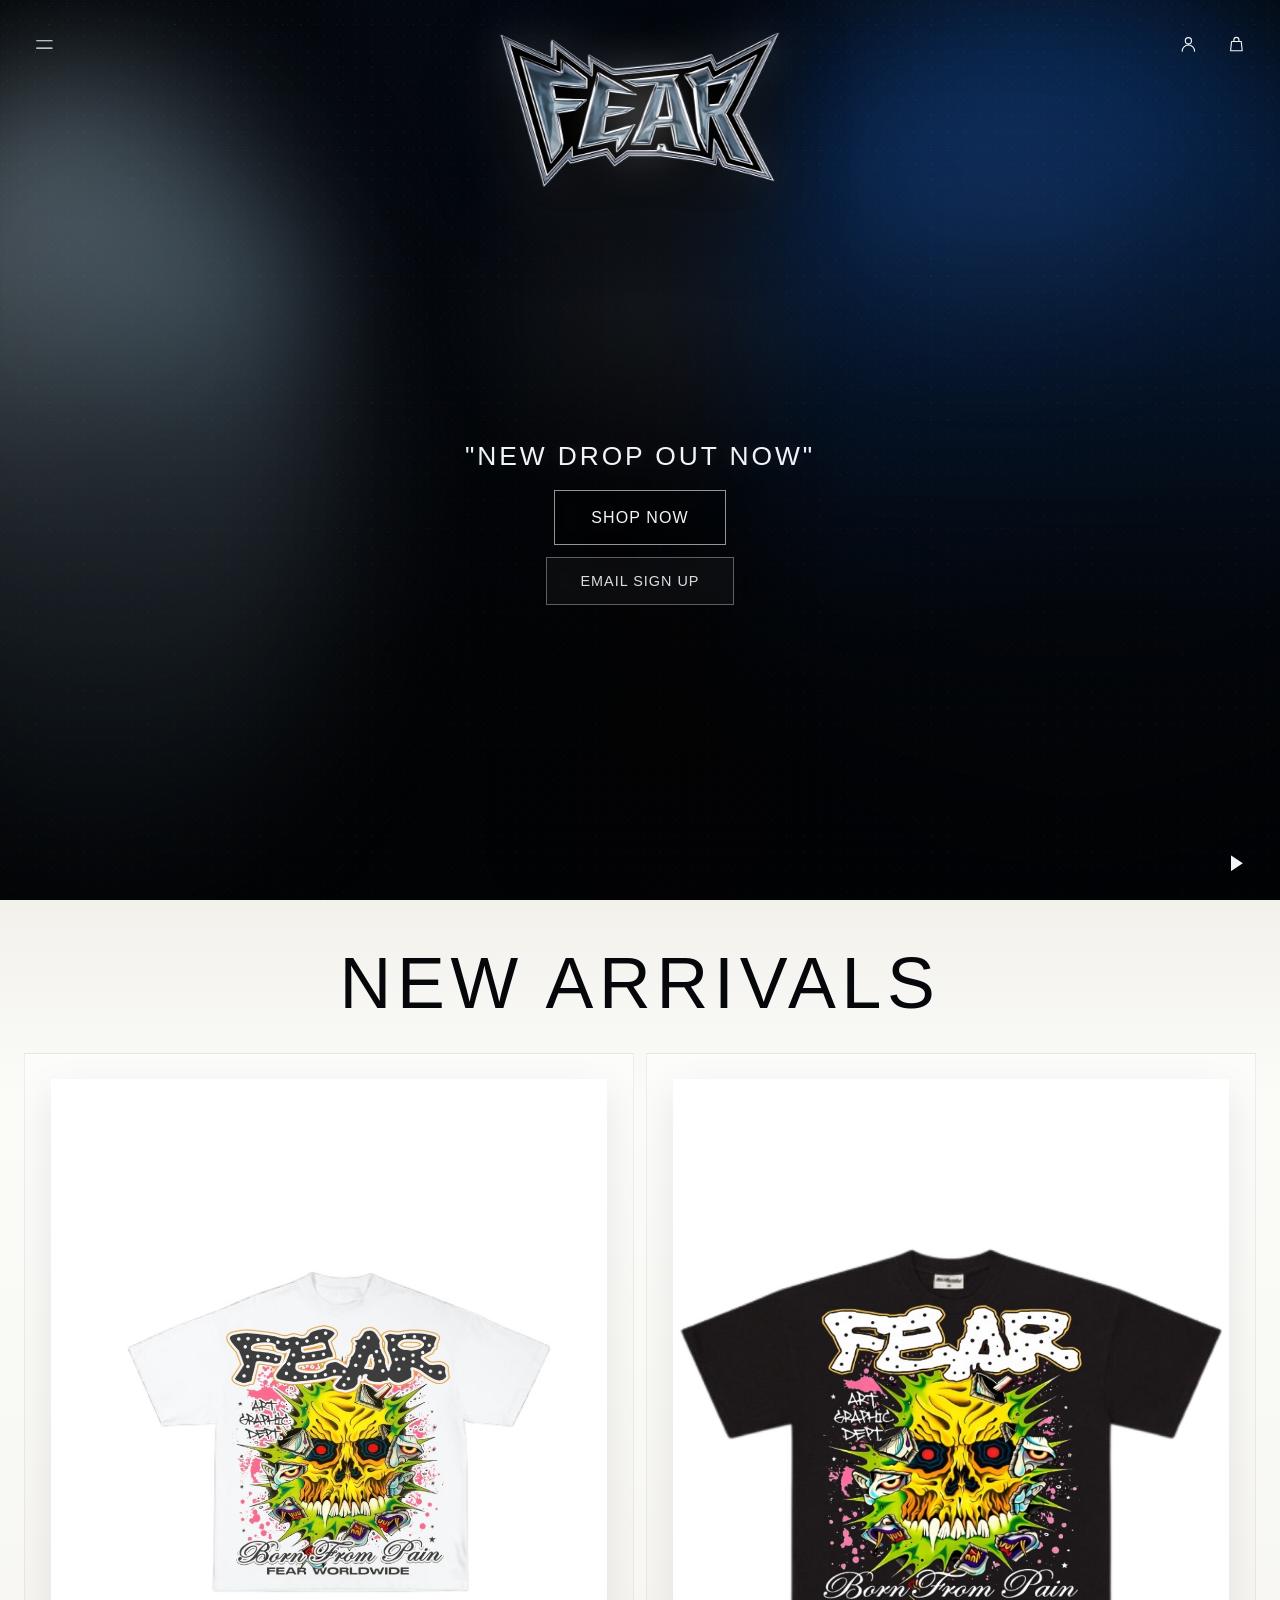
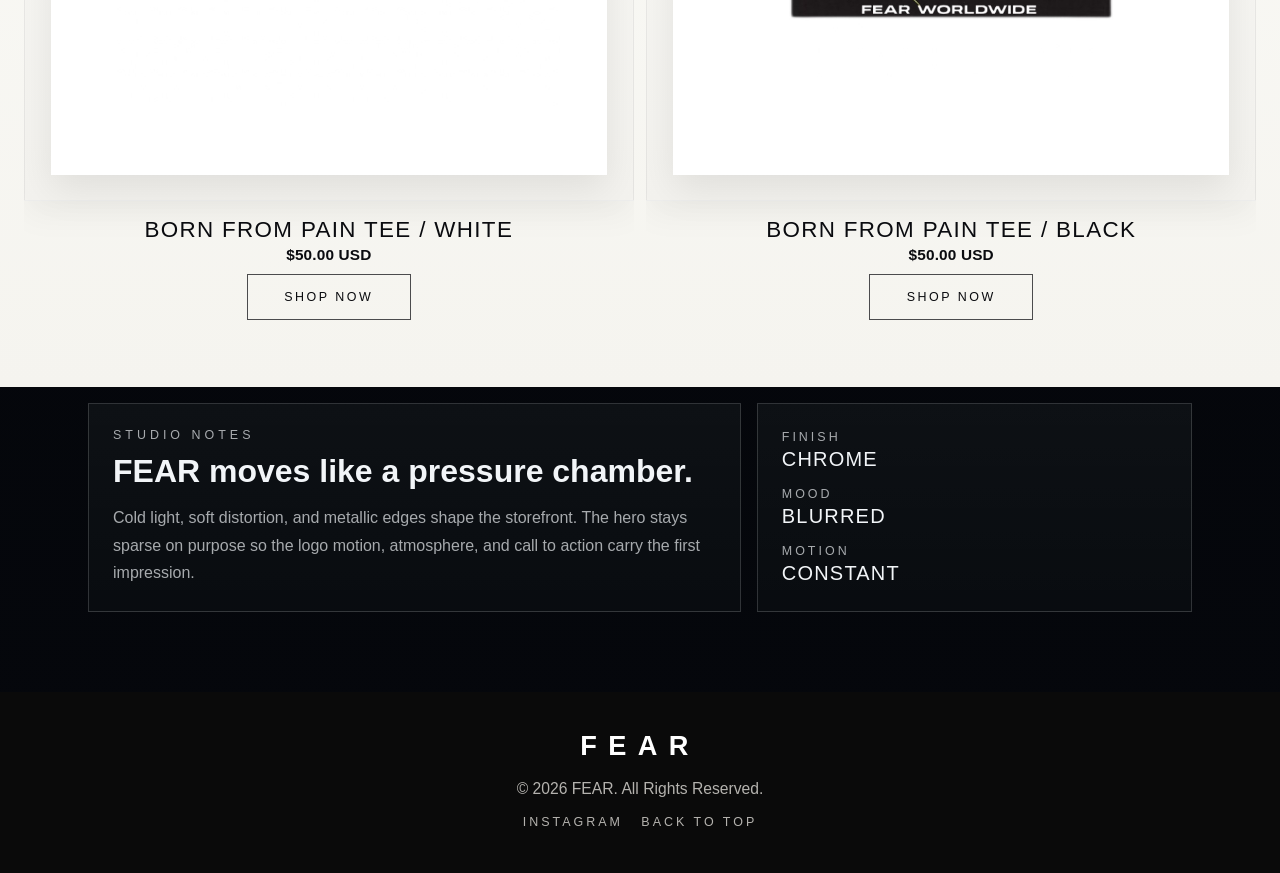
<file: index.html>
<!DOCTYPE html>
<html lang="en">
<head>
  <meta charset="UTF-8" />
  <meta name="viewport" content="width=device-width, initial-scale=1.0" />
  <title>FEAR</title>
  <meta
    name="description"
    content="FEAR landing page with a cinematic hero, spinning logo, and chrome-inspired collection layout."
  />
  <link rel="stylesheet" href="styles.css" />
</head>
<body>
  <div class="app" data-animated="true" data-nav-open="false">
    <div class="scene" aria-hidden="true">
      <div class="scene__grain"></div>
      <div class="scene__blur scene__blur--left"></div>
      <div class="scene__blur scene__blur--center"></div>
      <div class="scene__blur scene__blur--right"></div>
      <div class="scene__beam scene__beam--left"></div>
      <div class="scene__beam scene__beam--right"></div>
    </div>

    <header class="chrome-header">
      <button
        class="icon-button menu-toggle"
        type="button"
        aria-label="Open navigation"
        aria-controls="navPanel"
        aria-expanded="false"
      >
        <svg viewBox="0 0 32 32" aria-hidden="true">
          <path d="M6 11.25H26M6 20.75H26" />
        </svg>
      </button>

      <div class="header-actions">
        <button
          class="icon-button profile-button"
          type="button"
          aria-label="Profile"
        >
          <svg viewBox="0 0 32 32" aria-hidden="true">
            <path d="M16 15.25a4 4 0 1 0 0-8 4 4 0 0 0 0 8ZM8 24.75c0-4.42 3.58-8 8-8s8 3.58 8 8" />
          </svg>
        </button>

        <button
          class="icon-button bag-button"
          type="button"
          aria-label="View shopping cart on Shopify"
        >
          <svg viewBox="0 0 32 32" aria-hidden="true">
            <path d="M9.75 12.25h12.5l1.25 12H8.5l1.25-12ZM12.75 12.25v-2a3.25 3.25 0 0 1 6.5 0v2" />
          </svg>
          <span class="bag-button__count"></span>
        </button>
      </div>
    </header>

    <div class="logo-stage" aria-hidden="true">
      <div class="logo-orbit">
        <div class="logo-emblem">
          <span class="logo-emblem__plate"></span>
          <div class="logo-emblem__depth">
            <span class="logo-emblem__slice"></span>
            <span class="logo-emblem__slice"></span>
            <span class="logo-emblem__slice"></span>
            <span class="logo-emblem__slice"></span>
            <span class="logo-emblem__slice"></span>
            <span class="logo-emblem__slice"></span>
          </div>
          <span class="logo-emblem__echo"></span>
          <img class="fear-logo" src="assets/fear-logo.png" alt="" />
        </div>
      </div>
    </div>

    <nav class="nav-panel" id="navPanel" aria-label="Primary">
      <a href="#drop">NEW ARRIVALS</a>
      <a href="#studio">STUDIO</a>
      <a href="#top">TOP</a>
    </nav>

    <main class="hero" id="top">
      <h1 class="sr-only">FEAR</h1>
      <div class="hero__content">
        <p class="hero__eyebrow">"NEW DROP OUT NOW"</p>
        <div class="hero__actions">
          <a class="cta-button" href="#drop">SHOP NOW</a>
          <button
            class="cta-button cta-button--secondary signup-launch"
            type="button"
            aria-haspopup="dialog"
            aria-controls="signupModal"
          >
            EMAIL SIGN UP
          </button>
        </div>
      </div>
    </main>

    <button
      class="icon-button motion-toggle"
      type="button"
      aria-label="Pause background music"
      aria-pressed="true"
      data-state="playing"
    >
      <span class="motion-toggle__bars" aria-hidden="true">
        <span></span>
        <span></span>
      </span>
    </button>
  </div>

  <section class="collection" id="drop">
    <div class="section-heading section-heading--arrivals">
      <h2>NEW ARRIVALS</h2>
    </div>

    <div class="product-grid product-grid--arrivals">
      <article class="product-card product-card--arrival">
        <a
          class="product-card__media"
          href="https://fearapparel0.myshopify.com/products/born-from-pain-t-shirt"
          aria-label="View Born From Pain Tee / White on Shopify"
        >
          <img src="assets/fear-shirt-1.png" alt="White FEAR Born From Pain graphic tee" />
        </a>
        <div class="product-card__details">
          <h3>Born From Pain Tee / White</h3>
          <span class="product-card__meta">$50.00 USD</span>
          <a
            class="product-card__action"
            href="https://fearapparel0.myshopify.com/products/born-from-pain-t-shirt"
            aria-label="Shop Born From Pain Tee / White on Shopify"
          >
            SHOP NOW
          </a>
        </div>
      </article>

      <article class="product-card product-card--arrival">
        <a
          class="product-card__media"
          href="https://fearapparel0.myshopify.com/products/born-from-pain-t-shirt-1"
          aria-label="View Born From Pain Tee / Black on Shopify"
        >
          <img src="assets/fear-shirt-2.png" alt="Black FEAR Born From Pain graphic tee" />
        </a>
        <div class="product-card__details">
          <h3>Born From Pain Tee / Black</h3>
          <span class="product-card__meta">$50.00 USD</span>
          <a
            class="product-card__action"
            href="https://fearapparel0.myshopify.com/products/born-from-pain-t-shirt-1"
            aria-label="Shop Born From Pain Tee / Black on Shopify"
          >
            SHOP NOW
          </a>
        </div>
      </article>
    </div>
  </section>

  <section class="studio" id="studio">
    <div class="studio__panel">
      <p class="section-heading__kicker">STUDIO NOTES</p>
      <h2>FEAR moves like a pressure chamber.</h2>
      <p>
        Cold light, soft distortion, and metallic edges shape the storefront. The hero stays sparse
        on purpose so the logo motion, atmosphere, and call to action carry the first impression.
      </p>
    </div>

    <div class="studio__stats" aria-label="Brand traits">
      <div>
        <span>Finish</span>
        <strong>Chrome</strong>
      </div>
      <div>
        <span>Mood</span>
        <strong>Blurred</strong>
      </div>
      <div>
        <span>Motion</span>
        <strong>Constant</strong>
      </div>
    </div>
  </section>

  <footer class="site-footer">
    <div class="site-footer__inner">
      <p class="site-footer__brand">FEAR</p>
      <p class="site-footer__legal">&copy; 2026 FEAR. All Rights Reserved.</p>
      <div class="site-footer__links">
        <a href="https://instagram.com/fearapparel_" target="_blank" rel="noreferrer">Instagram</a>
        <a href="#top">Back to top</a>
      </div>
    </div>
  </footer>

  <div
    class="account-modal"
    id="accountModal"
    role="dialog"
    aria-modal="true"
    aria-labelledby="accountTitle"
    aria-hidden="true"
  >
    <div class="account-modal__backdrop"></div>
    <div class="account-modal__panel">
      <button class="account-modal__close" type="button" aria-label="Close account sign in">
        <span></span>
        <span></span>
      </button>
      <p class="account-modal__brand">FEAR</p>
      <h2 id="accountTitle">Sign in</h2>
      <p class="account-modal__intro">Secure sign-in continues on Shopify.</p>
      <button
        class="account-modal__shop"
        type="button"
        data-shop-url="https://fearapparel0.myshopify.com/account/login"
      >
        Continue with Shop
      </button>
      <div class="account-modal__divider" aria-hidden="true">
        <span></span>
        <strong>or</strong>
        <span></span>
      </div>
      <form class="account-form">
        <label class="sr-only" for="accountEmail">Email address</label>
        <input
          id="accountEmail"
          name="email"
          type="email"
          placeholder="Email"
          autocomplete="email"
          required
        />
        <button type="submit">Continue on Shopify</button>
      </form>
      <p class="account-form__status" aria-live="polite"></p>
    </div>
  </div>

  <div
    class="bag-drawer"
    id="bagDrawer"
    role="dialog"
    aria-modal="true"
    aria-labelledby="bagTitle"
    aria-hidden="true"
  >
    <div class="bag-drawer__backdrop"></div>
    <aside class="bag-drawer__panel">
      <div class="bag-drawer__header">
        <div>
          <p class="section-heading__kicker">YOUR BAG</p>
          <h2 id="bagTitle">Pre-orders</h2>
        </div>
        <button class="bag-drawer__close" type="button" aria-label="Close bag">
          <span></span>
          <span></span>
        </button>
      </div>

      <div class="bag-drawer__items" aria-live="polite"></div>

      <div class="bag-drawer__footer">
        <div class="bag-drawer__metric">
          <span>Items</span>
          <strong class="bag-summary-count">0 items</strong>
        </div>
        <div class="bag-drawer__metric">
          <span>Estimated total</span>
          <strong class="bag-summary-total">$0.00 USD</strong>
        </div>
        <button class="bag-drawer__clear" type="button">CLEAR BAG</button>
      </div>
    </aside>
  </div>

  <div
    class="signup-modal"
    id="signupModal"
    role="dialog"
    aria-modal="true"
    aria-labelledby="signupTitle"
    aria-hidden="true"
  >
    <div class="signup-modal__backdrop"></div>
    <div class="newsletter__panel signup-modal__panel">
      <button class="signup-modal__close" type="button" aria-label="Close email sign up">
        <span></span>
        <span></span>
      </button>
      <p class="section-heading__kicker">EMAIL SIGN UP</p>
      <h2 id="signupTitle">Get early notice before the next drop lands.</h2>
      <form class="newsletter-form">
        <label class="sr-only" for="email">Email address</label>
        <input id="email" name="email" type="email" placeholder="Email address" autocomplete="email" />
        <button type="submit">JOIN</button>
      </form>
      <p class="newsletter-form__status" aria-live="polite"></p>
    </div>
  </div>

  <div
    class="preorder-modal"
    id="preorderModal"
    role="dialog"
    aria-modal="true"
    aria-labelledby="preorderTitle"
    aria-hidden="true"
  >
    <div class="preorder-modal__backdrop"></div>
    <div class="newsletter__panel preorder-modal__panel">
      <button class="preorder-modal__close" type="button" aria-label="Close pre-order">
        <span></span>
        <span></span>
      </button>
      <p class="section-heading__kicker">PRE-ORDER</p>
      <h2 id="preorderTitle">Reserve your piece before the drop closes.</h2>
      <div class="preorder-summary" aria-live="polite">
        <span class="preorder-summary__label">Selected piece</span>
        <strong class="preorder-product-name">Born From Pain Tee / White</strong>
        <span class="preorder-product-price">$50.00 USD</span>
      </div>
      <p class="preorder-note">No charge yet. We&apos;ll reach out before the pre-order window closes.</p>
      <form
        class="preorder-form"
        method="POST"
        data-submit-endpoint="https://formsubmit.co/ajax/Fearapparel2025@gmail.com"
      >
        <input type="hidden" name="product" value="Born From Pain Tee / White" />
        <input type="hidden" name="price" value="$50.00 USD" />
        <input type="hidden" name="_subject" value="New FEAR pre-order" />
        <input type="hidden" name="_template" value="table" />
        <input type="hidden" name="submitted_at_eastern" value="" />
        <input type="text" name="_honey" class="sr-only" tabindex="-1" autocomplete="off" />
        <div class="preorder-form__row">
          <label class="sr-only" for="preorderFirstName">First name</label>
          <input
            id="preorderFirstName"
            name="first_name"
            type="text"
            placeholder="First name"
            autocomplete="given-name"
            required
          />

          <label class="sr-only" for="preorderLastName">Last name</label>
          <input
            id="preorderLastName"
            name="last_name"
            type="text"
            placeholder="Last name"
            autocomplete="family-name"
            required
          />
        </div>
        <div class="preorder-form__row">
          <label class="sr-only" for="preorderSize">Size</label>
          <select id="preorderSize" name="size" required>
            <option value="">Choose size</option>
            <option value="S">S</option>
            <option value="M">M</option>
            <option value="L">L</option>
            <option value="XL">XL</option>
          </select>

          <label class="sr-only" for="preorderQuantity">Quantity</label>
          <select id="preorderQuantity" name="quantity">
            <option value="1">1</option>
            <option value="2">2</option>
            <option value="3">3</option>
            <option value="4">4</option>
          </select>
        </div>
        <label class="sr-only" for="preorderEmail">Email address</label>
        <input
          id="preorderEmail"
          name="email"
          type="email"
          placeholder="Email address"
          autocomplete="email"
          required
        />
        <label class="sr-only" for="preorderPhone">Phone number</label>
        <input
          id="preorderPhone"
          name="phone"
          type="tel"
          placeholder="Phone number (optional)"
          autocomplete="tel"
        />
        <button type="submit">SEND PRE-ORDER</button>
      </form>
      <p class="preorder-form__status" aria-live="polite"></p>
    </div>
  </div>

  <audio class="site-audio" preload="auto" loop autoplay playsinline>
    <source src="assets/dangerous-love-instrumental.mp3" type="audio/mpeg" />
  </audio>

  <script src="script.js"></script>
</body>
</html>
</file>
<file: styles.css>
:root {
  --bg: #030406;
  --bg-soft: #070a11;
  --ink: #f2f5f8;
  --muted: rgba(242, 245, 248, 0.68);
  --line: rgba(255, 255, 255, 0.58);
  --line-soft: rgba(255, 255, 255, 0.16);
  --glass: rgba(7, 10, 16, 0.52);
  --panel: rgba(10, 13, 20, 0.86);
  --shadow: rgba(0, 0, 0, 0.72);
  --blue: #123e8d;
  --blue-soft: rgba(117, 168, 232, 0.22);
  --chrome: #d7e2f0;
  --logo-image: url("assets/fear-logo.png");
  --tilt-x: 6deg;
  --tilt-y: -8deg;
  --glare-x: 0;
  --glare-y: 0;
}

*,
*::before,
*::after {
  box-sizing: border-box;
}

html {
  scroll-behavior: smooth;
}

body {
  margin: 0;
  min-height: 100vh;
  background:
    radial-gradient(circle at top, rgba(19, 51, 108, 0.18), transparent 28%),
    linear-gradient(180deg, #020304 0%, #04060a 48%, #05070c 100%);
  color: var(--ink);
  font-family: "Orbitron", "Eurostile", "BankGothic Md BT", "Arial Narrow", sans-serif;
}

a {
  color: inherit;
  text-decoration: none;
}

button {
  font: inherit;
}

.sr-only {
  position: absolute;
  width: 1px;
  height: 1px;
  padding: 0;
  margin: -1px;
  overflow: hidden;
  clip: rect(0, 0, 0, 0);
  white-space: nowrap;
  border: 0;
}

.app {
  position: relative;
  min-height: 100svh;
  overflow: clip;
  isolation: isolate;
  transition: filter 220ms ease;
}

.app::before {
  content: "";
  position: absolute;
  inset: 0;
  background:
    linear-gradient(180deg, rgba(0, 0, 0, 0.06) 0%, rgba(0, 0, 0, 0.44) 100%),
    radial-gradient(circle at 50% 34%, rgba(255, 255, 255, 0.08), transparent 24%),
    radial-gradient(circle at 50% 56%, rgba(0, 0, 0, 0.22), transparent 28%);
  z-index: 1;
  pointer-events: none;
}

.scene {
  position: absolute;
  inset: 0;
  overflow: hidden;
  z-index: 0;
}

.scene__grain,
.scene__blur,
.scene__beam {
  position: absolute;
  inset: auto;
}

.scene__grain {
  inset: 0;
  opacity: 0.13;
  background-image:
    radial-gradient(circle at 20% 20%, rgba(255, 255, 255, 0.65) 0 0.5px, transparent 0.5px),
    radial-gradient(circle at 72% 36%, rgba(255, 255, 255, 0.5) 0 0.5px, transparent 0.5px),
    radial-gradient(circle at 54% 74%, rgba(255, 255, 255, 0.42) 0 0.5px, transparent 0.5px);
  background-size: 16px 16px, 18px 18px, 14px 14px;
  mix-blend-mode: soft-light;
  animation: grainShift 12s steps(8) infinite;
}

.scene__blur {
  border-radius: 42% 58% 52% 48%;
  filter: blur(72px);
  mix-blend-mode: screen;
  animation: drift 18s ease-in-out infinite alternate;
}

.scene__blur--left {
  --drift-rotate: -14deg;
  left: -10vw;
  top: 8vh;
  width: 36vw;
  height: 88vh;
  background:
    linear-gradient(180deg, rgba(191, 227, 248, 0.46), rgba(51, 84, 118, 0.12)),
    radial-gradient(circle at 24% 24%, rgba(255, 255, 255, 0.22), transparent 32%);
  opacity: 0.9;
}

.scene__blur--center {
  left: 46%;
  top: -4vh;
  width: 12vw;
  height: 108vh;
  background: linear-gradient(180deg, rgba(0, 0, 0, 0.92), rgba(40, 15, 9, 0.12));
  border-radius: 999px;
  filter: blur(60px);
  mix-blend-mode: normal;
  opacity: 0.78;
  animation-duration: 22s;
}

.scene__blur--right {
  --drift-rotate: -5deg;
  right: -12vw;
  top: -2vh;
  width: 54vw;
  height: 92vh;
  background:
    linear-gradient(180deg, rgba(14, 79, 169, 0.76), rgba(6, 16, 34, 0.16) 82%),
    radial-gradient(circle at 38% 24%, rgba(255, 255, 255, 0.12), transparent 26%);
  opacity: 0.74;
}

.scene__beam {
  filter: blur(56px);
  opacity: 0.4;
  animation: beamPulse 14s ease-in-out infinite alternate;
}

.scene__beam--left {
  --beam-rotate: -20deg;
  left: 6vw;
  top: 26vh;
  width: 18vw;
  height: 24vh;
  background: linear-gradient(180deg, rgba(145, 182, 209, 0.58), transparent 88%);
}

.scene__beam--right {
  --beam-rotate: 4deg;
  right: 10vw;
  top: 14vh;
  width: 24vw;
  height: 34vh;
  background: linear-gradient(180deg, rgba(39, 103, 212, 0.46), transparent 84%);
}

.chrome-header {
  position: fixed;
  inset: 0 0 auto;
  z-index: 6;
  display: flex;
  align-items: flex-start;
  justify-content: space-between;
  padding: 1.5rem 1.45rem 0;
  pointer-events: none;
}

.header-actions,
.menu-toggle,
.motion-toggle,
.nav-panel {
  pointer-events: auto;
}

.header-actions {
  display: flex;
  align-items: center;
  gap: 0.35rem;
}

.icon-button {
  display: inline-flex;
  align-items: center;
  justify-content: center;
  gap: 0.35rem;
  min-width: 2.6rem;
  min-height: 2.6rem;
  border: 0;
  border-radius: 999px;
  color: var(--ink);
  background: transparent;
  cursor: pointer;
  transition:
    background-color 180ms ease,
    border-color 180ms ease,
    opacity 180ms ease,
    transform 180ms ease;
}

.icon-button:hover,
.icon-button:focus-visible {
  background: rgba(255, 255, 255, 0.05);
  outline: none;
}

.icon-button svg {
  width: 1.55rem;
  height: 1.55rem;
  fill: none;
  stroke: currentColor;
  stroke-width: 1.45;
  stroke-linecap: round;
  stroke-linejoin: round;
}

.bag-button__count {
  font-size: 0.9rem;
  letter-spacing: 0.06em;
}

.bag-button__count:empty {
  display: none;
}

.logo-stage {
  position: fixed;
  top: 0.85rem;
  left: 50%;
  z-index: 5;
  width: min(20rem, 31vw);
  aspect-ratio: 16 / 10;
  transform: translateX(-50%) perspective(1400px);
  transform-style: preserve-3d;
  filter: drop-shadow(0 18px 26px rgba(0, 0, 0, 0.28));
  pointer-events: none;
}

.logo-orbit,
.logo-emblem,
.logo-emblem__depth {
  width: 100%;
  height: 100%;
  transform-style: preserve-3d;
}

.logo-orbit {
  animation: none;
}

.logo-emblem {
  position: relative;
  isolation: isolate;
  transform-origin: center center;
  animation: logoSpin 14s linear infinite;
}

.logo-emblem__plate,
.logo-emblem__depth,
.logo-emblem__echo,
.fear-logo {
  position: absolute;
  inset: 0;
}

.logo-emblem__plate,
.logo-emblem__echo,
.logo-emblem__slice {
  background: center / contain no-repeat var(--logo-image);
}

.logo-emblem__depth {
  position: absolute;
  inset: 0;
}

.logo-emblem__slice {
  position: absolute;
  inset: 0;
  opacity: 0.52;
  filter:
    brightness(0.22)
    saturate(0.2)
    contrast(1.7)
    blur(0.3px);
}

.logo-emblem__slice:nth-child(1) {
  transform: translateZ(-88px) scale(0.94);
}

.logo-emblem__slice:nth-child(2) {
  transform: translateZ(-72px) scale(0.952);
}

.logo-emblem__slice:nth-child(3) {
  transform: translateZ(-56px) scale(0.964);
}

.logo-emblem__slice:nth-child(4) {
  transform: translateZ(-40px) scale(0.976);
}

.logo-emblem__slice:nth-child(5) {
  transform: translateZ(-24px) scale(0.988);
}

.logo-emblem__slice:nth-child(6) {
  transform: translateZ(-12px) scale(0.996);
}

.logo-emblem__plate {
  transform: translateZ(-108px) scale(0.89);
  opacity: 0.34;
  filter: brightness(0.34) saturate(0.38) contrast(1.35) blur(2.2px);
}

.logo-emblem::before {
  content: "";
  position: absolute;
  inset: 0;
  background: center / contain no-repeat var(--logo-image);
  transform: translateZ(-72px) scale(0.935);
  opacity: 0.42;
  filter: brightness(0.54) saturate(0.42) contrast(1.32) blur(1.6px);
}

.logo-emblem__echo {
  transform: translateZ(-42px) scale(0.97);
  opacity: 0.3;
  filter: brightness(0.86) blur(1.2px);
}

.logo-emblem::after {
  content: "";
  position: absolute;
  inset: 23% 25%;
  border-radius: 50%;
  background: radial-gradient(circle, rgba(255, 255, 255, 0.46), transparent 68%);
  transform: translateZ(48px);
  filter: blur(15px);
  mix-blend-mode: screen;
  opacity: 0.56;
}

.fear-logo {
  display: block;
  width: 100%;
  height: 100%;
  object-fit: contain;
  transform: translateZ(28px);
  filter:
    drop-shadow(0 18px 34px rgba(0, 0, 0, 0.82))
    drop-shadow(0 0 18px rgba(208, 225, 247, 0.18))
    saturate(1.05)
    contrast(1.03);
}

.nav-panel {
  position: fixed;
  top: 5.1rem;
  left: 1.45rem;
  z-index: 7;
  display: grid;
  gap: 0.85rem;
  width: min(16rem, calc(100vw - 2.9rem));
  padding: 1rem 1.1rem;
  border: 1px solid var(--line-soft);
  background: rgba(6, 8, 12, 0.72);
  backdrop-filter: blur(18px);
  opacity: 0;
  visibility: hidden;
  transform: translateY(-0.5rem);
  transition:
    opacity 180ms ease,
    visibility 180ms ease,
    transform 180ms ease;
}

.app[data-nav-open="true"] .nav-panel {
  opacity: 1;
  visibility: visible;
  transform: translateY(0);
}

.nav-panel a {
  width: fit-content;
  font-size: 0.8rem;
  letter-spacing: 0.28em;
  text-transform: uppercase;
  color: var(--muted);
}

.nav-panel a:hover,
.nav-panel a:focus-visible {
  color: var(--ink);
  outline: none;
}

.hero {
  position: relative;
  z-index: 2;
  min-height: 100svh;
  display: grid;
  place-items: center;
  padding: 9rem 1.5rem 5.5rem;
}

.hero__content {
  display: grid;
  justify-items: center;
  gap: 1.15rem;
  transform: translateY(5vh);
}

.hero__actions {
  display: grid;
  justify-items: center;
  gap: 0.75rem;
}

.hero__eyebrow {
  margin: 0;
  color: var(--ink);
  font-size: clamp(1.05rem, 1vw + 0.85rem, 1.75rem);
  letter-spacing: 0.11em;
  text-transform: uppercase;
  text-align: center;
  text-shadow: 0 0 18px rgba(255, 255, 255, 0.12);
}

.cta-button {
  display: inline-flex;
  align-items: center;
  justify-content: center;
  min-width: 10.75rem;
  min-height: 3.45rem;
  padding: 0.75rem 1.4rem;
  border: 1px solid var(--line);
  cursor: pointer;
  color: var(--ink);
  background: rgba(0, 0, 0, 0.18);
  backdrop-filter: blur(8px);
  font-size: 1rem;
  letter-spacing: 0.07em;
  text-transform: uppercase;
  transition:
    color 180ms ease,
    background-color 180ms ease,
    box-shadow 180ms ease,
    transform 180ms ease;
}

.cta-button:hover,
.cta-button:focus-visible {
  color: #0b1018;
  background: rgba(255, 255, 255, 0.86);
  box-shadow: 0 12px 30px rgba(0, 0, 0, 0.32);
  outline: none;
  transform: translateY(-2px);
}

.cta-button--secondary {
  min-width: 11.75rem;
  min-height: 3rem;
  color: rgba(242, 245, 248, 0.9);
  background: rgba(255, 255, 255, 0.04);
  border-color: rgba(255, 255, 255, 0.34);
  font-size: 0.9rem;
}

.collection,
.studio,
.site-footer {
  position: relative;
  z-index: 2;
  transition: filter 220ms ease;
}

body.signup-open,
body.preorder-open,
body.bag-open,
body.account-open {
  overflow: hidden;
}

body.signup-open .app,
body.signup-open .collection,
body.signup-open .studio,
body.signup-open .site-footer,
body.preorder-open .app,
body.preorder-open .collection,
body.preorder-open .studio,
body.preorder-open .site-footer,
body.bag-open .app,
body.bag-open .collection,
body.bag-open .studio,
body.bag-open .site-footer,
body.account-open .app,
body.account-open .collection,
body.account-open .studio,
body.account-open .site-footer {
  filter: blur(16px) saturate(0.8);
}

.collection,
.studio {
  padding-inline: 1.5rem;
}

.collection {
  padding-top: 2.8rem;
  padding-bottom: 4rem;
  background:
    linear-gradient(180deg, #f2f1ec 0%, #fbfbf8 18%, #f5f4ef 100%);
  color: #08090d;
}

.section-heading {
  max-width: 72rem;
  margin: 0 auto 2.5rem;
  text-align: center;
}

.section-heading__kicker {
  margin: 0 0 0.75rem;
  color: var(--muted);
  font-size: 0.78rem;
  letter-spacing: 0.32em;
  text-transform: uppercase;
}

.section-heading h2,
.studio__panel h2 {
  margin: 0;
  font-size: clamp(1.75rem, 2.5vw, 3.2rem);
  line-height: 1.08;
}

.section-heading--arrivals {
  margin-bottom: 1.9rem;
}

.section-heading--arrivals h2 {
  font-size: clamp(2.7rem, 5.6vw, 5rem);
  font-weight: 500;
  letter-spacing: 0.08em;
  text-transform: uppercase;
  color: #06070a;
}

.product-grid {
  display: grid;
  grid-template-columns: repeat(2, minmax(0, 1fr));
  gap: 0.8rem;
  max-width: 86rem;
  margin: 0 auto;
}

.product-card {
  position: relative;
  min-height: 0;
  padding: 0;
  border: 0;
  background: transparent;
  overflow: hidden;
}

.product-card::before {
  content: none;
}

.product-card::after {
  content: none;
}

.product-card__media {
  display: grid;
  place-items: center;
  aspect-ratio: 1 / 0.98;
  padding: clamp(1.5rem, 2vw, 2.2rem);
  border: 1px solid rgba(9, 12, 18, 0.06);
  background:
    linear-gradient(180deg, #fcfcfa 0%, #f3f2ee 100%);
  box-shadow:
    0 1px 0 rgba(255, 255, 255, 0.94) inset,
    0 16px 30px rgba(16, 18, 24, 0.04);
  transition:
    transform 220ms ease,
    box-shadow 220ms ease;
}

.product-card__media img {
  width: 100%;
  height: 100%;
  object-fit: contain;
  filter: drop-shadow(0 14px 18px rgba(0, 0, 0, 0.08));
}

.product-card__details {
  display: grid;
  justify-items: center;
  gap: 0.22rem;
  padding: 1rem 0 0.15rem;
  text-align: center;
}

.product-card h3 {
  margin: 0;
  font-size: clamp(1rem, 1vw + 0.72rem, 1.4rem);
  font-weight: 500;
  letter-spacing: 0.06em;
  text-transform: uppercase;
  color: #0a0b0f;
}

.product-card p {
  margin: 0;
  max-width: none;
  color: rgba(10, 11, 15, 0.62);
  font-size: 0.76rem;
  line-height: 1.45;
  letter-spacing: 0.22em;
  text-transform: uppercase;
}

.product-card__meta {
  display: inline-block;
  color: #0a0b0f;
  font-family: "Arial Narrow", Arial, sans-serif;
  font-size: 0.96rem;
  font-weight: 700;
  letter-spacing: 0.01em;
  line-height: 1.1;
  text-transform: uppercase;
}

.product-card__action {
  display: inline-flex;
  align-items: center;
  justify-content: center;
  min-width: 10.25rem;
  min-height: 2.9rem;
  margin-top: 0.42rem;
  padding: 0.65rem 1.1rem;
  border: 1px solid rgba(10, 11, 15, 0.72);
  background: transparent;
  color: #0a0b0f;
  cursor: pointer;
  font-size: 0.78rem;
  letter-spacing: 0.2em;
  text-transform: uppercase;
  transition:
    background-color 180ms ease,
    color 180ms ease,
    transform 180ms ease,
    box-shadow 180ms ease;
}

.product-card__action:hover,
.product-card__action:focus-visible {
  background: #0a0b0f;
  color: #f8f8f5;
  outline: none;
  transform: translateY(-2px);
  box-shadow: 0 10px 20px rgba(10, 11, 15, 0.1);
}

.product-card--arrival:hover .product-card__media,
.product-card--arrival:focus-within .product-card__media {
  transform: translateY(-4px);
  box-shadow:
    0 1px 0 rgba(255, 255, 255, 0.94) inset,
    0 20px 36px rgba(16, 18, 24, 0.08);
}

.studio {
  display: grid;
  grid-template-columns: minmax(0, 1.2fr) minmax(17rem, 0.8fr);
  gap: 1rem;
  max-width: 72rem;
  margin: 0 auto;
  padding-top: 1rem;
  padding-bottom: 5rem;
}

.studio__panel,
.studio__stats {
  border: 1px solid var(--line-soft);
  background:
    linear-gradient(180deg, rgba(255, 255, 255, 0.035), rgba(255, 255, 255, 0.015)),
    rgba(6, 9, 14, 0.78);
}

.studio__panel {
  padding: 1.5rem;
}

.studio__panel p:last-child {
  margin: 1rem 0 0;
  max-width: 38rem;
  color: var(--muted);
  line-height: 1.72;
}

.studio__stats {
  display: grid;
  align-content: center;
  gap: 1rem;
  padding: 1.5rem;
}

.studio__stats div {
  display: grid;
  gap: 0.25rem;
}

.studio__stats span {
  color: var(--muted);
  font-size: 0.78rem;
  letter-spacing: 0.24em;
  text-transform: uppercase;
}

.studio__stats strong {
  font-size: 1.25rem;
  font-weight: 500;
  letter-spacing: 0.06em;
  text-transform: uppercase;
}

.newsletter {
  max-width: 72rem;
  margin: 0 auto;
  padding: 0 1.5rem 3.5rem;
}

.newsletter__panel {
  padding: 1.5rem;
  border: 1px solid var(--line-soft);
  background:
    linear-gradient(180deg, rgba(255, 255, 255, 0.04), rgba(255, 255, 255, 0.015)),
    linear-gradient(135deg, rgba(18, 37, 74, 0.54), rgba(7, 10, 16, 0.9));
}

.newsletter__panel h2 {
  margin: 0 0 1.2rem;
  font-size: clamp(1.5rem, 2vw, 2.35rem);
  line-height: 1.1;
}

.newsletter-form {
  display: grid;
  grid-template-columns: minmax(0, 1fr) auto;
  gap: 0.75rem;
}

.newsletter-form input,
.newsletter-form button,
.preorder-form input,
.preorder-form select,
.preorder-form button {
  min-height: 3.25rem;
  border: 1px solid var(--line-soft);
  background: rgba(4, 6, 10, 0.68);
  color: var(--ink);
  font: inherit;
  letter-spacing: 0.06em;
}

.newsletter-form input {
  padding: 0 1rem;
}

.preorder-form input,
.preorder-form select {
  width: 100%;
  padding: 0 1rem;
}

.newsletter-form input::placeholder,
.preorder-form input::placeholder {
  color: rgba(242, 245, 248, 0.48);
}

.newsletter-form input:focus-visible,
.newsletter-form button:focus-visible,
.preorder-form input:focus-visible,
.preorder-form select:focus-visible,
.preorder-form button:focus-visible {
  outline: 1px solid rgba(255, 255, 255, 0.42);
  outline-offset: 0;
}

.newsletter-form button,
.preorder-form button {
  min-width: 8rem;
  padding: 0 1.25rem;
  cursor: pointer;
  text-transform: uppercase;
  transition:
    background-color 180ms ease,
    color 180ms ease,
    transform 180ms ease;
}

.preorder-form button {
  width: 100%;
}

.preorder-form button:disabled {
  cursor: wait;
  opacity: 0.72;
  transform: none;
}

.newsletter-form button:hover,
.newsletter-form button:focus-visible,
.preorder-form button:hover,
.preorder-form button:focus-visible {
  background: rgba(255, 255, 255, 0.88);
  color: #0b1018;
  transform: translateY(-1px);
}

.newsletter-form__status,
.preorder-form__status {
  min-height: 1.2rem;
  margin: 0.85rem 0 0;
  color: var(--muted);
  font-size: 0.76rem;
  letter-spacing: 0.14em;
  text-transform: uppercase;
}

.preorder-form {
  display: grid;
  gap: 0.75rem;
}

.preorder-form__row {
  display: grid;
  grid-template-columns: repeat(2, minmax(0, 1fr));
  gap: 0.75rem;
}

.preorder-form select {
  appearance: none;
  background-image:
    linear-gradient(45deg, transparent 50%, rgba(242, 245, 248, 0.7) 50%),
    linear-gradient(135deg, rgba(242, 245, 248, 0.7) 50%, transparent 50%);
  background-position:
    calc(100% - 1.15rem) calc(50% - 0.18rem),
    calc(100% - 0.8rem) calc(50% - 0.18rem);
  background-size: 0.35rem 0.35rem, 0.35rem 0.35rem;
  background-repeat: no-repeat;
}

.preorder-summary {
  display: grid;
  gap: 0.2rem;
  margin-bottom: 0.95rem;
  padding: 0.95rem 1rem;
  border: 1px solid var(--line-soft);
  background: rgba(255, 255, 255, 0.035);
}

.preorder-summary__label {
  color: rgba(242, 245, 248, 0.64);
  font-size: 0.74rem;
  letter-spacing: 0.22em;
  text-transform: uppercase;
}

.preorder-product-name {
  font-size: 1.02rem;
  font-weight: 500;
  letter-spacing: 0.06em;
  text-transform: uppercase;
}

.preorder-product-price {
  color: rgba(242, 245, 248, 0.84);
  font-family: "Arial Narrow", Arial, sans-serif;
  font-size: 0.92rem;
  font-weight: 700;
  letter-spacing: 0.04em;
  text-transform: uppercase;
}

.preorder-note {
  margin: 0 0 1rem;
  color: rgba(242, 245, 248, 0.64);
  font-size: 0.8rem;
  line-height: 1.6;
}

.signup-modal,
.preorder-modal {
  position: fixed;
  inset: 0;
  z-index: 15;
  display: grid;
  place-items: center;
  padding: 1rem;
  opacity: 0;
  visibility: hidden;
  pointer-events: none;
  transition:
    opacity 220ms ease,
    visibility 220ms ease;
}

.signup-modal[aria-hidden="false"],
.preorder-modal[aria-hidden="false"] {
  opacity: 1;
  visibility: visible;
  pointer-events: auto;
}

.signup-modal__backdrop,
.preorder-modal__backdrop {
  position: absolute;
  inset: 0;
  background: rgba(3, 5, 8, 0.42);
  backdrop-filter: blur(18px);
}

.signup-modal__panel,
.preorder-modal__panel {
  position: relative;
  z-index: 1;
  width: min(100%, 31rem);
  padding: 1.4rem;
  box-shadow: 0 26px 80px rgba(0, 0, 0, 0.52);
}

.preorder-modal__panel {
  width: min(100%, 34rem);
}

.signup-modal__close,
.preorder-modal__close {
  position: absolute;
  top: 0.8rem;
  right: 0.8rem;
  width: 2.4rem;
  height: 2.4rem;
  border: 1px solid rgba(255, 255, 255, 0.12);
  border-radius: 999px;
  background: rgba(255, 255, 255, 0.03);
  color: var(--ink);
  cursor: pointer;
}

.signup-modal__close span,
.preorder-modal__close span {
  position: absolute;
  top: 50%;
  left: 50%;
  width: 0.9rem;
  height: 1px;
  background: currentColor;
}

.signup-modal__close span:first-child,
.preorder-modal__close span:first-child {
  transform: translate(-50%, -50%) rotate(45deg);
}

.signup-modal__close span:last-child,
.preorder-modal__close span:last-child {
  transform: translate(-50%, -50%) rotate(-45deg);
}

.signup-modal .section-heading__kicker,
.preorder-modal .section-heading__kicker {
  margin-right: 3rem;
}

.signup-modal .newsletter-form {
  grid-template-columns: 1fr;
}

.signup-modal .newsletter-form button {
  width: 100%;
}

.account-modal {
  position: fixed;
  inset: 0;
  z-index: 16;
  display: grid;
  place-items: center;
  padding: 1rem;
  opacity: 0;
  visibility: hidden;
  pointer-events: none;
  transition:
    opacity 220ms ease,
    visibility 220ms ease;
}

.account-modal[aria-hidden="false"] {
  opacity: 1;
  visibility: visible;
  pointer-events: auto;
}

.account-modal__backdrop {
  position: absolute;
  inset: 0;
  background: rgba(243, 243, 247, 0.22);
  backdrop-filter: blur(18px);
}

.account-modal__panel {
  position: relative;
  z-index: 1;
  width: min(100%, 35rem);
  padding: 2.9rem 2rem 1.8rem;
  border-radius: 1.4rem;
  background: #ffffff;
  box-shadow: 0 28px 90px rgba(8, 10, 14, 0.2);
  color: #07080c;
}

.account-modal__close {
  position: absolute;
  top: 0.9rem;
  right: 0.9rem;
  width: 2.45rem;
  height: 2.45rem;
  border: 1px solid rgba(7, 8, 12, 0.1);
  border-radius: 999px;
  background: rgba(7, 8, 12, 0.02);
  color: #07080c;
  cursor: pointer;
}

.account-modal__close span {
  position: absolute;
  top: 50%;
  left: 50%;
  width: 0.92rem;
  height: 1px;
  background: currentColor;
}

.account-modal__close span:first-child {
  transform: translate(-50%, -50%) rotate(45deg);
}

.account-modal__close span:last-child {
  transform: translate(-50%, -50%) rotate(-45deg);
}

.account-modal__brand {
  margin: 0 0 2rem;
  text-align: center;
  color: #090b11;
  font-family: "Arial Narrow", Arial, sans-serif;
  font-size: clamp(1.7rem, 2vw, 2.1rem);
  font-weight: 700;
  letter-spacing: 0.02em;
  text-transform: uppercase;
}

.account-modal h2 {
  margin: 0 0 0.45rem;
  color: #090b11;
  font-family: "Arial Narrow", Arial, sans-serif;
  font-size: clamp(2.1rem, 4vw, 3rem);
  font-weight: 500;
  letter-spacing: -0.02em;
}

.account-modal__intro {
  margin: 0 0 1.5rem;
  color: rgba(9, 11, 17, 0.6);
  font-family: "Arial Narrow", Arial, sans-serif;
  font-size: 1rem;
  line-height: 1.5;
}

.account-modal__shop {
  width: 100%;
  min-height: 3.9rem;
  border: 0;
  border-radius: 0.9rem;
  background: linear-gradient(135deg, #5f36ff 0%, #4e2ce2 100%);
  color: #ffffff;
  cursor: pointer;
  font-family: "Arial Narrow", Arial, sans-serif;
  font-size: 1.02rem;
  font-weight: 700;
  transition:
    transform 180ms ease,
    box-shadow 180ms ease;
}

.account-modal__shop:hover,
.account-modal__shop:focus-visible {
  outline: none;
  transform: translateY(-1px);
  box-shadow: 0 16px 30px rgba(88, 54, 255, 0.24);
}

.account-modal__divider {
  display: grid;
  grid-template-columns: 1fr auto 1fr;
  align-items: center;
  gap: 0.85rem;
  margin: 1.5rem 0 1.2rem;
  color: rgba(9, 11, 17, 0.48);
  font-family: "Arial Narrow", Arial, sans-serif;
}

.account-modal__divider span {
  height: 1px;
  background: rgba(9, 11, 17, 0.12);
}

.account-modal__divider strong {
  font-size: 0.95rem;
  font-weight: 500;
}

.account-form {
  display: grid;
  gap: 1rem;
}

.account-form input,
.account-form button {
  width: 100%;
  min-height: 3.85rem;
  border-radius: 0.9rem;
  font-family: "Arial Narrow", Arial, sans-serif;
  font-size: 1rem;
}

.account-form input {
  border: 1px solid rgba(9, 11, 17, 0.16);
  background: #ffffff;
  color: #090b11;
  padding: 0 1rem;
}

.account-form input::placeholder {
  color: rgba(9, 11, 17, 0.52);
}

.account-form input:focus-visible {
  outline: 2px solid rgba(95, 54, 255, 0.2);
  border-color: rgba(95, 54, 255, 0.52);
}

.account-form button {
  border: 0;
  background: #090b11;
  color: #ffffff;
  cursor: pointer;
  font-weight: 700;
  transition:
    transform 180ms ease,
    box-shadow 180ms ease;
}

.account-form button:hover,
.account-form button:focus-visible {
  outline: none;
  transform: translateY(-1px);
  box-shadow: 0 14px 24px rgba(9, 11, 17, 0.16);
}

.account-form__status {
  min-height: 1.2rem;
  margin: 0.9rem 0 0;
  color: rgba(9, 11, 17, 0.64);
  font-family: "Arial Narrow", Arial, sans-serif;
  font-size: 0.92rem;
  line-height: 1.45;
}

.site-footer {
  padding: 2.4rem 1.5rem 2.8rem;
  background: #0a0a0a;
  color: rgba(247, 244, 238, 0.72);
}

.site-footer__inner {
  display: grid;
  justify-items: center;
  gap: 0.9rem;
  max-width: 72rem;
  margin: 0 auto;
  text-align: center;
}

.site-footer__brand,
.site-footer__legal,
.site-footer a {
  margin: 0;
}

.site-footer__brand {
  color: #ffffff;
  font-size: clamp(1.15rem, 1.1vw + 0.95rem, 1.7rem);
  font-weight: 700;
  letter-spacing: 0.42em;
  text-transform: uppercase;
}

.site-footer__legal {
  color: rgba(247, 244, 238, 0.72);
  font-family: "Arial Narrow", Arial, sans-serif;
  font-size: 0.98rem;
  line-height: 1.5;
}

.site-footer__links {
  display: flex;
  align-items: center;
  justify-content: center;
  flex-wrap: wrap;
  gap: 1.15rem;
}

.site-footer a {
  font-size: 0.78rem;
  letter-spacing: 0.24em;
  text-transform: uppercase;
}

.site-footer a:hover,
.site-footer a:focus-visible {
  color: var(--ink);
  outline: none;
}

.bag-drawer {
  position: fixed;
  inset: 0;
  z-index: 14;
  opacity: 0;
  visibility: hidden;
  pointer-events: none;
  transition:
    opacity 220ms ease,
    visibility 220ms ease;
}

.bag-drawer[aria-hidden="false"] {
  opacity: 1;
  visibility: visible;
  pointer-events: auto;
}

.bag-drawer__backdrop {
  position: absolute;
  inset: 0;
  background: rgba(3, 5, 8, 0.38);
  backdrop-filter: blur(18px);
}

.bag-drawer__panel {
  position: absolute;
  top: 0;
  right: 0;
  display: grid;
  grid-template-rows: auto minmax(0, 1fr) auto;
  gap: 1rem;
  width: min(100%, 29rem);
  height: 100%;
  padding: 1.2rem;
  border-left: 1px solid rgba(255, 255, 255, 0.1);
  background:
    linear-gradient(180deg, rgba(255, 255, 255, 0.04), rgba(255, 255, 255, 0.015)),
    linear-gradient(135deg, rgba(15, 23, 38, 0.94), rgba(7, 10, 16, 0.98));
  box-shadow: -24px 0 80px rgba(0, 0, 0, 0.32);
  transform: translateX(100%);
  transition: transform 220ms ease;
}

.bag-drawer[aria-hidden="false"] .bag-drawer__panel {
  transform: translateX(0);
}

.bag-drawer__header {
  display: flex;
  align-items: flex-start;
  justify-content: space-between;
  gap: 1rem;
}

.bag-drawer__header h2 {
  margin: 0;
  font-size: clamp(1.45rem, 2vw, 2rem);
  line-height: 1.08;
}

.bag-drawer__close {
  position: relative;
  width: 2.4rem;
  height: 2.4rem;
  border: 1px solid rgba(255, 255, 255, 0.12);
  border-radius: 999px;
  background: rgba(255, 255, 255, 0.03);
  color: var(--ink);
  cursor: pointer;
}

.bag-drawer__close span {
  position: absolute;
  top: 50%;
  left: 50%;
  width: 0.9rem;
  height: 1px;
  background: currentColor;
}

.bag-drawer__close span:first-child {
  transform: translate(-50%, -50%) rotate(45deg);
}

.bag-drawer__close span:last-child {
  transform: translate(-50%, -50%) rotate(-45deg);
}

.bag-drawer__items {
  display: grid;
  align-content: start;
  gap: 0.85rem;
  overflow: auto;
  padding-right: 0.15rem;
}

.bag-drawer__empty {
  margin: 0;
  padding: 1rem;
  border: 1px solid rgba(255, 255, 255, 0.08);
  background: rgba(255, 255, 255, 0.025);
  color: rgba(242, 245, 248, 0.68);
  line-height: 1.7;
}

.bag-item {
  display: grid;
  gap: 0.7rem;
  padding: 0.95rem 1rem;
  border: 1px solid rgba(255, 255, 255, 0.08);
  background: rgba(255, 255, 255, 0.025);
}

.bag-item__top {
  display: flex;
  align-items: flex-start;
  justify-content: space-between;
  gap: 1rem;
}

.bag-item__top strong {
  font-size: 0.95rem;
  font-weight: 500;
  letter-spacing: 0.05em;
  text-transform: uppercase;
}

.bag-item__price {
  color: rgba(242, 245, 248, 0.84);
  font-family: "Arial Narrow", Arial, sans-serif;
  font-size: 0.92rem;
  font-weight: 700;
  white-space: nowrap;
}

.bag-item__meta {
  display: flex;
  flex-wrap: wrap;
  gap: 0.55rem;
}

.bag-item__meta span {
  display: inline-flex;
  align-items: center;
  min-height: 1.9rem;
  padding: 0.22rem 0.55rem;
  border: 1px solid rgba(255, 255, 255, 0.08);
  color: rgba(242, 245, 248, 0.76);
  font-size: 0.72rem;
  letter-spacing: 0.16em;
  text-transform: uppercase;
}

.bag-item__remove,
.bag-drawer__clear {
  border: 1px solid rgba(255, 255, 255, 0.12);
  background: transparent;
  color: var(--ink);
  cursor: pointer;
  letter-spacing: 0.18em;
  text-transform: uppercase;
  transition:
    background-color 180ms ease,
    color 180ms ease,
    transform 180ms ease;
}

.bag-item__remove {
  justify-self: start;
  min-height: 2.2rem;
  padding: 0.4rem 0.75rem;
  font-size: 0.72rem;
}

.bag-drawer__clear {
  min-height: 2.9rem;
  width: 100%;
  font-size: 0.76rem;
}

.bag-item__remove:hover,
.bag-item__remove:focus-visible,
.bag-drawer__clear:hover,
.bag-drawer__clear:focus-visible {
  background: rgba(255, 255, 255, 0.88);
  color: #0b1018;
  outline: none;
  transform: translateY(-1px);
}

.bag-drawer__footer {
  display: grid;
  gap: 0.8rem;
  padding-top: 0.2rem;
  border-top: 1px solid rgba(255, 255, 255, 0.08);
}

.bag-drawer__metric {
  display: flex;
  align-items: center;
  justify-content: space-between;
  gap: 1rem;
  color: rgba(242, 245, 248, 0.72);
  font-size: 0.76rem;
  letter-spacing: 0.16em;
  text-transform: uppercase;
}

.bag-drawer__metric strong {
  color: var(--ink);
  font-size: 0.92rem;
  letter-spacing: 0.08em;
}

.motion-toggle {
  position: fixed;
  right: 1.2rem;
  bottom: 1rem;
  z-index: 7;
}

.motion-toggle__bars {
  position: relative;
  display: inline-flex;
  align-items: center;
  gap: 0.28rem;
  width: 1.15rem;
  height: 1.15rem;
}

.motion-toggle__bars span {
  display: block;
  width: 0.2rem;
  height: 1rem;
  background: #ff2121;
  box-shadow: 0 0 10px rgba(255, 33, 33, 0.3);
  transition:
    transform 180ms ease,
    width 180ms ease,
    clip-path 180ms ease,
    background-color 180ms ease;
}

.motion-toggle[data-state="stopped"] .motion-toggle__bars,
.motion-toggle[data-state="error"] .motion-toggle__bars {
  gap: 0;
}

.motion-toggle[data-state="stopped"] .motion-toggle__bars span:first-child,
.motion-toggle[data-state="error"] .motion-toggle__bars span:first-child {
  width: 0.75rem;
  clip-path: polygon(0 0, 100% 50%, 0 100%);
  background: #f2f5f8;
}

.motion-toggle[data-state="stopped"] .motion-toggle__bars span:last-child,
.motion-toggle[data-state="error"] .motion-toggle__bars span:last-child {
  width: 0;
  transform: scaleY(0);
}

.motion-toggle[data-state="error"] .motion-toggle__bars span:first-child {
  background: #ff9e57;
}

.app[data-animated="false"] .scene__grain,
.app[data-animated="false"] .scene__blur,
.app[data-animated="false"] .scene__beam,
.app[data-animated="false"] .logo-orbit,
.app[data-animated="false"] .logo-emblem {
  animation-play-state: paused;
}

#drop,
#studio,
#top {
  scroll-margin-top: 6rem;
}

@keyframes grainShift {
  from {
    transform: translate(0, 0);
  }

  to {
    transform: translate(-3%, 2%);
  }
}

@keyframes drift {
  from {
    transform: translate3d(0, 0, 0) rotate(var(--drift-rotate, 0deg));
  }

  to {
    transform: translate3d(2vw, -3vh, 0) rotate(calc(var(--drift-rotate, 0deg) + 2deg));
  }
}

@keyframes beamPulse {
  from {
    opacity: 0.28;
    transform: rotate(var(--beam-rotate, 0deg)) scale(0.98);
  }

  to {
    opacity: 0.48;
    transform: rotate(var(--beam-rotate, 0deg)) scale(1.04);
  }
}

@keyframes logoFloat {
  0%,
  100% {
    transform: translateY(0);
  }

  50% {
    transform: translateY(-0.6rem);
  }
}

@keyframes logoSpin {
  from {
    transform: rotateY(0deg);
  }

  to {
    transform: rotateY(360deg);
  }
}

@media (max-width: 900px) {
  .logo-stage {
    width: min(14rem, 40vw);
  }

  .product-grid,
  .studio {
    grid-template-columns: 1fr;
  }

  .product-card {
    min-height: 0;
  }
}

@media (max-width: 640px) {
  .chrome-header {
    padding: 1rem 0.85rem 0;
  }

  .logo-stage {
    top: 0.6rem;
    width: min(11rem, 46vw);
  }

  .nav-panel {
    top: 4.35rem;
    left: 0.85rem;
    width: min(14rem, calc(100vw - 1.7rem));
  }

  .hero {
    padding: 7.25rem 1rem 4.5rem;
  }

  .hero__content {
    width: min(100%, 19rem);
    transform: translateY(7vh);
  }

  .hero__actions {
    width: 100%;
  }

  .hero__eyebrow {
    font-size: 1rem;
    line-height: 1.4;
  }

  .cta-button {
    min-width: 9.6rem;
    min-height: 3.15rem;
  }

  .cta-button--secondary {
    min-width: 100%;
  }

  .collection,
  .studio {
    padding-inline: 1rem;
  }

  .signup-modal__panel {
    padding: 1.15rem;
  }

  .preorder-form__row {
    grid-template-columns: 1fr;
  }

  .site-footer {
    padding-inline: 1rem;
  }

  .account-modal__panel {
    padding: 2.6rem 1.15rem 1.3rem;
    border-radius: 1rem;
  }

  .account-modal__brand {
    margin-bottom: 1.7rem;
  }

  .site-footer__brand {
    letter-spacing: 0.28em;
  }

  .site-footer__legal {
    font-size: 0.92rem;
  }

  .site-footer__links {
    gap: 0.8rem;
  }

  .bag-drawer__panel {
    width: 100%;
    padding: 1rem;
  }

  .motion-toggle {
    right: 0.7rem;
    bottom: 0.65rem;
  }
}

@media (prefers-reduced-motion: reduce) {
  html {
    scroll-behavior: auto;
  }

  .scene__grain,
  .scene__blur,
  .scene__beam,
  .logo-orbit,
  .logo-emblem {
    animation: none;
  }

  .logo-stage,
  .cta-button,
  .icon-button,
  .nav-panel,
  .signup-modal,
  .app,
  .collection,
  .studio,
  .site-footer {
    transition: none;
  }
}
</file>
